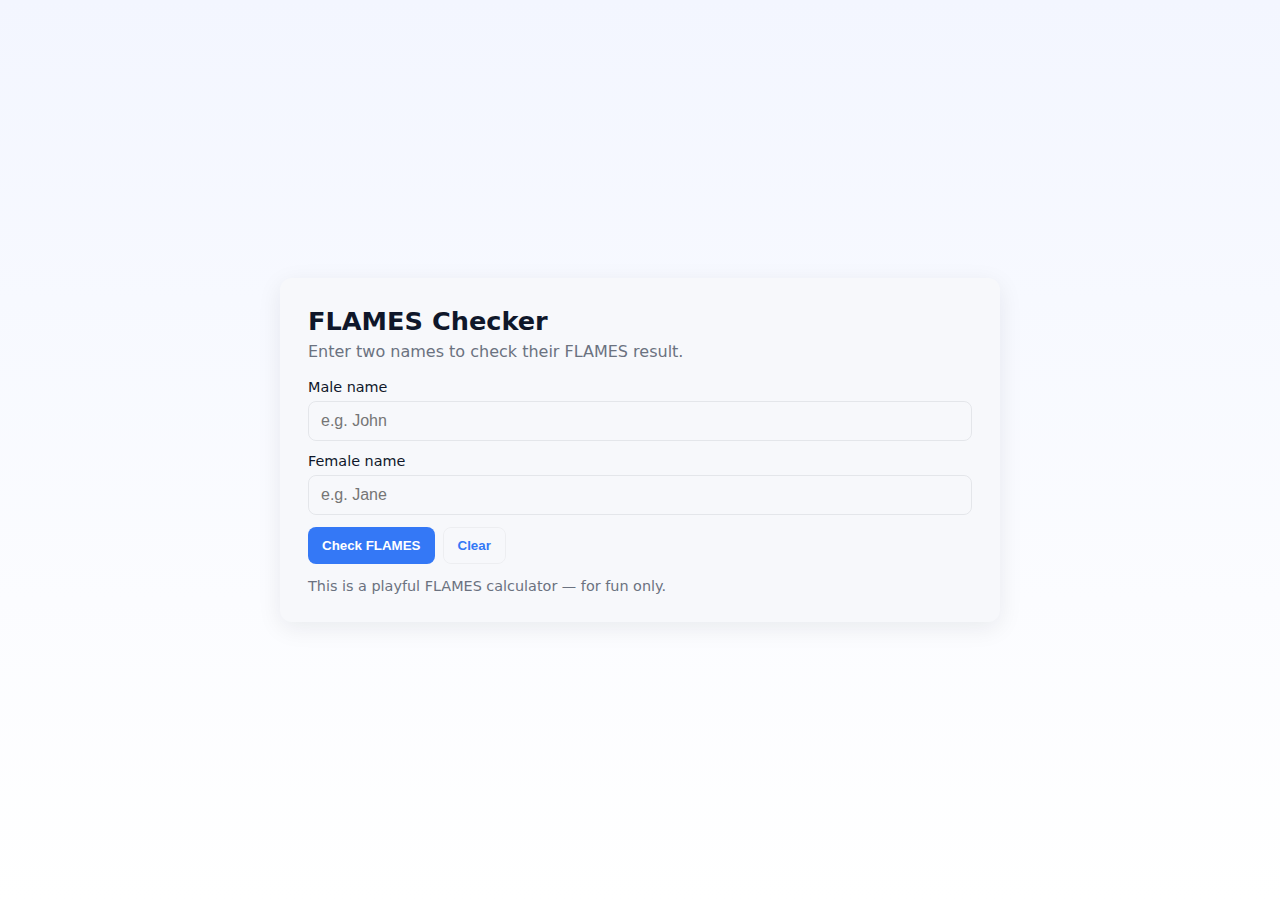
<file: index.html>
<!doctype html>
<html lang="en">
<head>
  <meta charset="utf-8" />
  <meta name="viewport" content="width=device-width,initial-scale=1" />
  <title>FLAMES Checker</title>
  <link rel="stylesheet" href="styles.css" />
</head>
<body>
  <main class="container">
    <h1>FLAMES Checker</h1>
    <p class="lead">Enter two names to check their FLAMES result.</p>

    <form id="flamesForm" aria-describedby="instructions">
      <div class="field">
        <label for="name1">Male name</label>
        <input id="name1" name="name1" type="text" inputmode="text" autocomplete="name" placeholder="e.g. John" />
      </div>

      <div class="field">
        <label for="name2">Female name</label>
        <input id="name2" name="name2" type="text" inputmode="text" autocomplete="name" placeholder="e.g. Jane" />
      </div>

      <div class="actions">
        <button type="submit" id="checkBtn">Check FLAMES</button>
        <button type="button" id="clearBtn" class="secondary">Clear</button>
      </div>
    </form>

    <section id="result" aria-live="polite" class="result hidden" tabindex="-1">
      <h2 id="resultTitle">Result</h2>
      <div id="resultCard" class="card">
        <p id="resultText" class="big"></p>
        <p id="explain" class="muted"></p>
      </div>
    </section>

    <section id="steps" class="steps hidden" aria-hidden="true">
      <h3>Steps</h3>
      <ol id="stepsList"></ol>
    </section>

    <footer class="footer">
      <p id="instructions" class="muted">This is a playful FLAMES calculator — for fun only.</p>
    </footer>
  </main>

  <script src="script.js"></script>
</body>
</html>
</file>
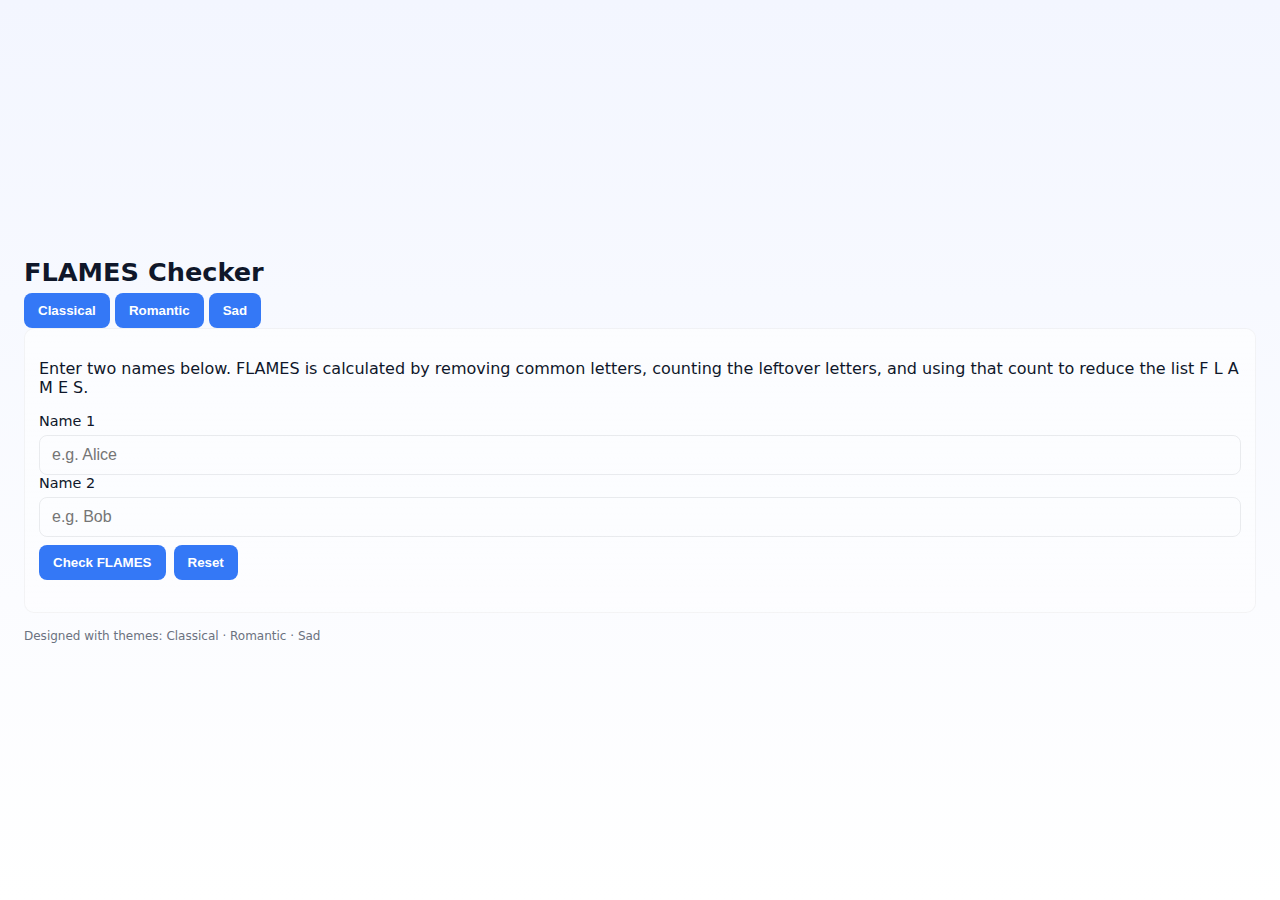
<file: index_Version1.html>
<!doctype html>
<html lang="en">
<head>
  <meta charset="utf-8" />
  <meta name="viewport" content="width=device-width,initial-scale=1" />
  <title>FLAMES Checker — Themed Interfaces</title>
  <link rel="stylesheet" href="styles.css" />
</head>
<body class="theme-classical">
  <main class="app" id="app">
    <header class="app-header">
      <h1 class="title">FLAMES Checker</h1>
      <nav class="theme-controls" role="tablist" aria-label="Theme switcher">
        <button class="theme-btn active" data-theme="classical" role="tab" aria-selected="true">Classical</button>
        <button class="theme-btn" data-theme="romantic" role="tab" aria-selected="false">Romantic</button>
        <button class="theme-btn" data-theme="sad" role="tab" aria-selected="false">Sad</button>
      </nav>
    </header>

    <section class="card">
      <form id="flames-form" aria-describedby="instructions">
        <p id="instructions" class="instructions">
          Enter two names below. FLAMES is calculated by removing common letters, counting the leftover letters, and using that count to reduce the list F L A M E S.
        </p>

        <div class="row">
          <label for="name1">Name 1</label>
          <input id="name1" name="name1" type="text" placeholder="e.g. Alice" autocomplete="name" required />
        </div>

        <div class="row">
          <label for="name2">Name 2</label>
          <input id="name2" name="name2" type="text" placeholder="e.g. Bob" autocomplete="name" required />
        </div>

        <div class="row actions">
          <button type="submit" class="btn primary" id="check-btn">Check FLAMES</button>
          <button type="button" class="btn" id="reset-btn">Reset</button>
        </div>
      </form>

      <div id="result" class="result" aria-live="polite"></div>
    </section>

    <footer class="footer">
      <small>Designed with themes: Classical · Romantic · Sad</small>
    </footer>
  </main>

  <script src="script.js"></script>
</body>
</html>
</file>
<file: styles.css>
:root{
  --bg:#ffffff;
  --card:#f7f8fb;
  --accent:#3478f6;
  --muted:#6b7280;
  --success:#16a34a;
  --danger:#ef4444;
  --glass: rgba(0,0,0,0.04);
  font-family: Inter, system-ui, -apple-system, "Segoe UI", Roboto, "Helvetica Neue", Arial;
  color-scheme: light;
}

*{box-sizing:border-box}
html,body{height:100%}
body{
  margin:0;
  background:linear-gradient(180deg,#f3f6ff, #ffffff);
  color:#0f172a;
  -webkit-font-smoothing:antialiased;
  -moz-osx-font-smoothing:grayscale;
  display:flex;
  align-items:center;
  justify-content:center;
  padding:24px;
}

.container{
  max-width:720px;
  width:100%;
  background:var(--card);
  border-radius:12px;
  padding:28px;
  box-shadow:0 6px 24px rgba(16,24,40,0.08);
}

h1{margin:0 0 6px;font-size:1.6rem}
.lead{margin:0 0 18px;color:var(--muted)}

.field{margin-bottom:12px}
label{display:block;font-size:0.9rem;margin-bottom:6px}
input[type="text"]{
  width:100%;
  padding:10px 12px;
  border-radius:8px;
  border:1px solid rgba(15,23,42,0.08);
  background:transparent;
  font-size:1rem;
}

.actions{display:flex;gap:8px;margin-top:8px}
button{
  display:inline-flex;
  align-items:center;
  justify-content:center;
  gap:8px;
  padding:10px 14px;
  border-radius:8px;
  border:0;
  cursor:pointer;
  font-weight:600;
  color:white;
  background:var(--accent);
}
button.secondary{
  background:transparent;
  color:var(--accent);
  border:1px solid var(--glass);
}
.result{margin-top:18px}
.hidden{display:none}
.card{
  background:linear-gradient(180deg,rgba(255,255,255,0.6),rgba(255,255,255,0.4));
  padding:14px;
  border-radius:10px;
  border:1px solid var(--glass);
}
.big{font-size:1.15rem;margin:0 0 6px}
.muted{color:var(--muted);margin:0}
.steps{margin-top:16px}
.steps ol{padding-left:18px;margin:8px 0}
.footer{margin-top:14px;font-size:0.9rem;color:var(--muted)}
.relation{
  display:inline-block;
  padding:6px 10px;
  border-radius:999px;
  color:white;
  font-weight:700;
}
.rel-F{background:#0ea5e9} /* Friends cyan */
.rel-L{background:#ef4444} /* Love red */
.rel-A{background:#fb923c} /* Affection orange */
.rel-M{background:#7c3aed} /* Marriage violet */
.rel-E{background:#ef4444} /* Enemy red */
.rel-S{background:#10b981} /* Siblings green */

@media (max-width:520px){
  .container{padding:18px}
  h1{font-size:1.25rem}
}
</file>
